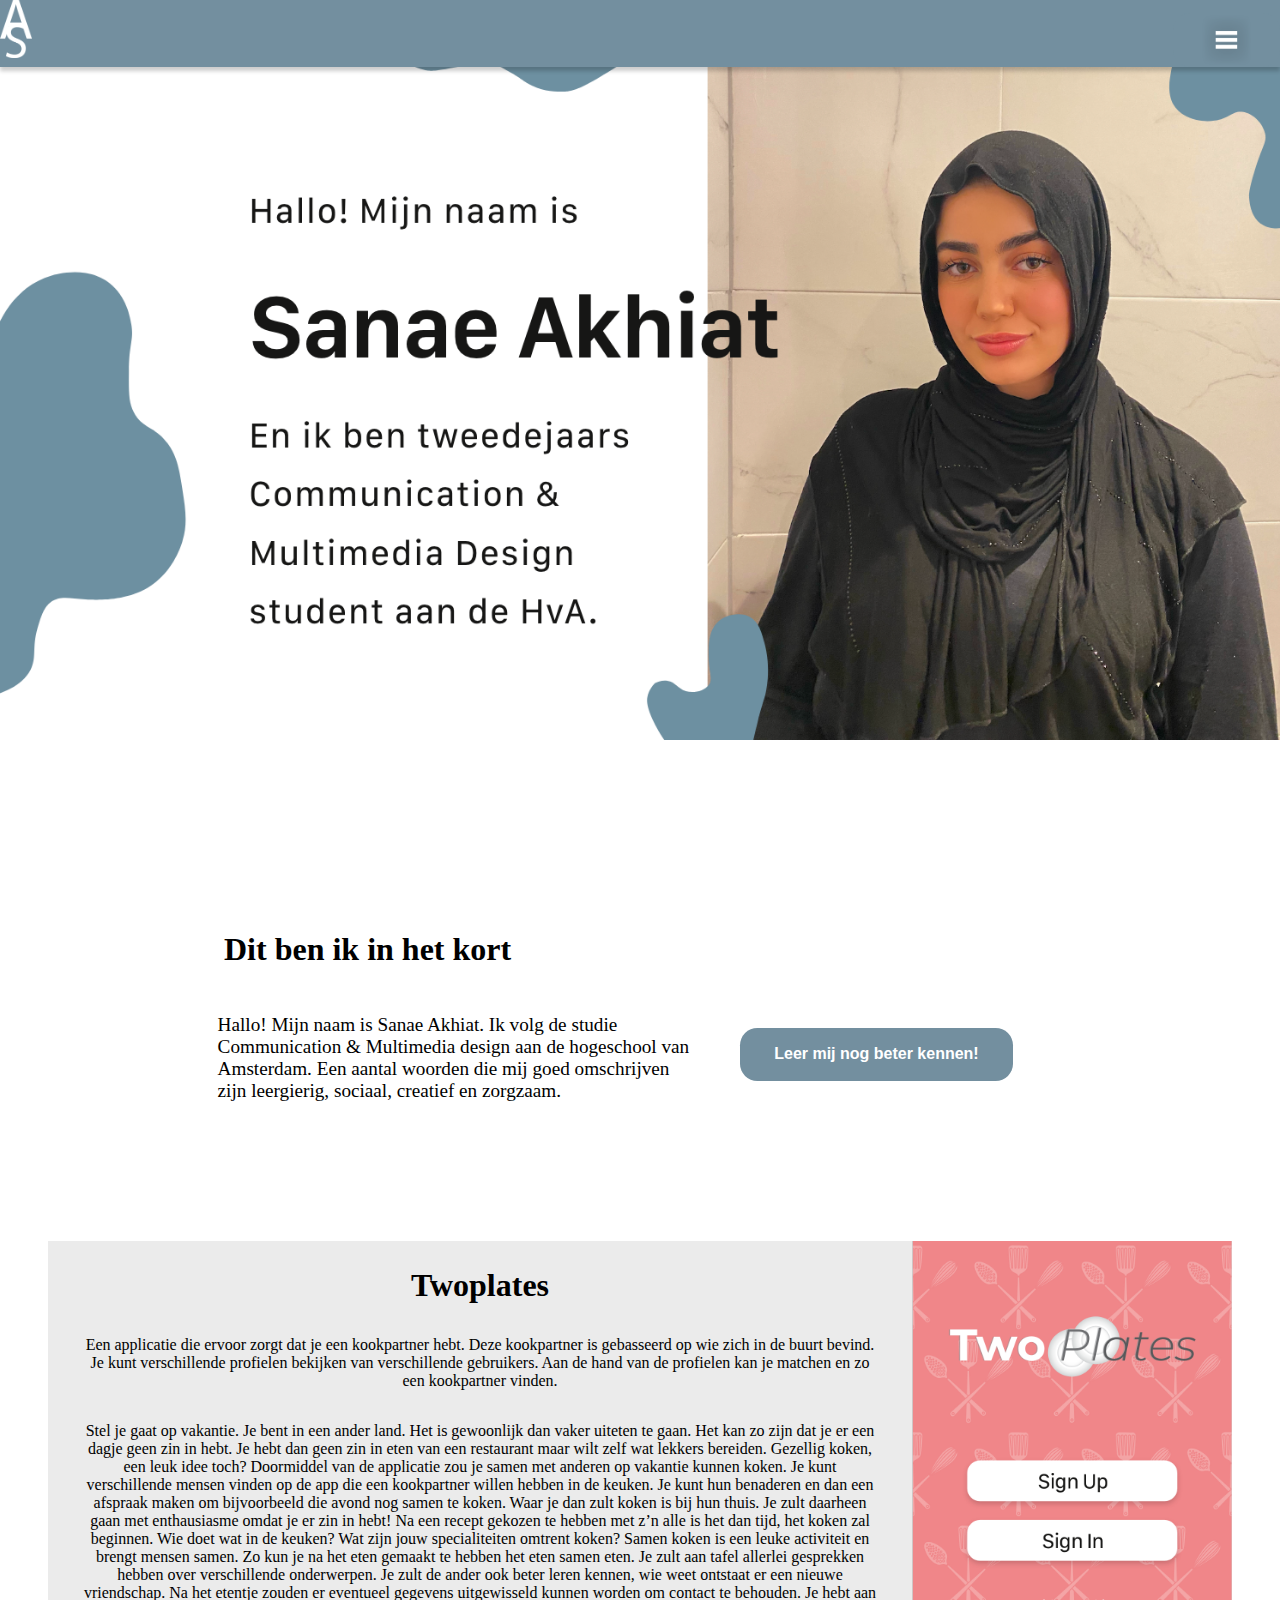
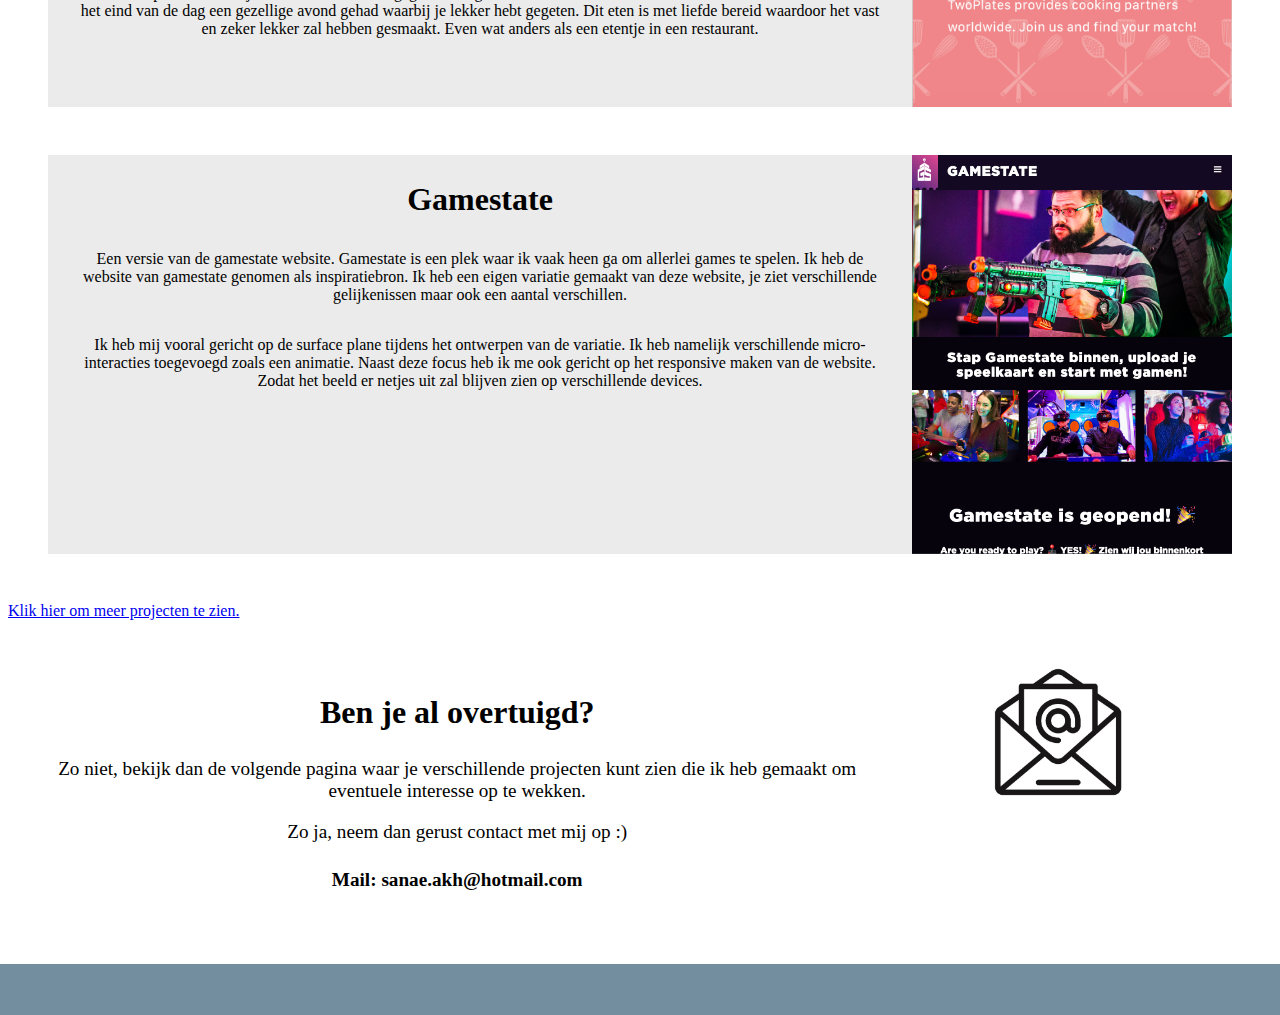
<file: index.html>
<!doctype html>
<html lang="nl">

<head>
	<meta charset="UTF-8">
	<meta name="author" content="jouw naam">
	<meta name="viewport" content="width=device-width, initial-scale=1">
	<title>SANAE'S PORTFOLIO</title>
	<link href="styles/style.css" rel="stylesheet"> </head>

<body>
	<header>
		<nav>
	<img src="images/logo.png" alt="logo" /> <button class="menu"><img class='hamburgermenu' src="images/hamburgermenu.png" alt="menu" /></button>
			<ul class='navigatie'>
				<li><a href="index.html">Home</a></li>
				<li><a href="about.html">About</a></li>
				<li><a href="projects.html">Projects</a></li>
			</ul>
		</nav>
		<!--de code voor de navigatie, de navigatie is verwerkt in een hamburgermenu-->
	</header>
	<main>
		<section class="background"> <img src="images/banner.png" alt="background"> </section>
		<!--de code voor de afbeelding die onder de navigatie te zien is. Deze heeft een aparte klasse omdat deze afbeelding op beode paginas te zien is en daarbiij om een andere manier geschaald is als andere afbeeldingen waardoor deze een aparte klasse heeft.-->
		
		<section class="previewik">
			<h2>Dit ben ik in het kort</h2>
			<p>Hallo! Mijn naam is Sanae Akhiat. Ik volg de studie Communication & Multimedia design aan de hogeschool van Amsterdam. Een aantal woorden die mij goed omschrijven zijn leergierig, sociaal, creatief en zorgzaam.</p>
			<button><a href="about.html">Leer mij nog beter kennen!</a></button>
		</section>

		<section class="opening">
			<div>
				<h2>Twoplates</h2>
				<p>Een applicatie die ervoor zorgt dat je een kookpartner hebt. Deze kookpartner is gebasseerd op wie zich in de buurt bevind. Je kunt verschillende profielen bekijken van verschillende gebruikers. Aan de hand van de profielen kan je matchen en zo een kookpartner vinden.</p>
				<p>Stel je gaat op vakantie. Je bent in een ander land. Het is gewoonlijk dan vaker uiteten te gaan. Het kan zo zijn dat je er een dagje geen zin in hebt. Je hebt dan geen zin in eten van een restaurant maar wilt zelf wat lekkers bereiden. Gezellig koken, een leuk idee toch?
					Doormiddel van de applicatie zou je samen met anderen op vakantie kunnen koken. Je kunt verschillende mensen vinden op de app die een kookpartner willen hebben in de keuken. Je kunt hun benaderen en dan een afspraak maken om bijvoorbeeld die avond nog samen te koken.
					Waar je dan zult koken is bij hun thuis. Je zult daarheen gaan met enthausiasme omdat je er zin in hebt!
					Na een recept gekozen te hebben met z’n alle is het dan tijd, het koken zal beginnen. Wie doet wat in de keuken? Wat zijn jouw specialiteiten omtrent koken?
					Samen koken is een leuke activiteit en brengt mensen samen. Zo kun je na het eten gemaakt te hebben het eten samen eten. Je zult aan tafel allerlei gesprekken hebben over verschillende onderwerpen. Je zult de ander ook beter leren kennen, wie weet ontstaat er een nieuwe vriendschap.
					Na het etentje zouden er eventueel gegevens uitgewisseld kunnen worden om contact te behouden.
					Je hebt aan het eind van de dag een gezellige avond gehad waarbij je lekker hebt gegeten. Dit eten is met liefde bereid waardoor het vast en zeker lekker zal hebben gesmaakt. Even wat anders als een etentje in een restaurant.</p>
			</div>
			<!--deze elemnten staan in een aparte div omdat de regelgroote en positionering anders andere regels zou opvolgen. daarom heb ik deze elemnten in een aparte div vermeld zodat het stylen zou lukken-->
			<img src="images/twoplates.png" alt="twoplates"> </section>

				<section class="opening">
			<div>
				<h2>Gamestate</h2>
				<p>Een versie van de gamestate website. Gamestate is een plek waar ik vaak heen ga om allerlei games te spelen. Ik heb de website van gamestate genomen als inspiratiebron. Ik heb een eigen variatie gemaakt van deze website, je ziet verschillende gelijkenissen maar ook een aantal verschillen.</p>
				<p>Ik heb mij vooral gericht op de surface plane tijdens het ontwerpen van de variatie. Ik heb namelijk verschillende micro-interacties toegevoegd zoals een animatie. Naast deze focus heb ik me ook gericht op het responsive maken van de website. Zodat het beeld er netjes uit zal blijven zien op verschillende devices.</p>
			</div>
			<img src="images/gamestate.png" alt="gamestate"> </section>

			<a href="projects.html">Klik hier om meer projecten te zien.</a>

		<section class="gsthuis">
			<div>
				<h2>Ben je al overtuigd?</h2>
				<p>Zo niet, bekijk dan de volgende pagina waar je verschillende projecten kunt zien die ik heb gemaakt om eventuele interesse op te wekken.</p>
				<p>Zo ja, neem dan gerust contact met mij op :)</p>
				<h4>Mail: sanae.akh@hotmail.com</h4>
			</div>
			<!--deze elemnten staan in een aparte div omdat de regelgroote en positionering anders andere regels zou opvolgen. daarom heb ik deze elemnten in een aparte div vermeld zodat het stylen zou lukken-->
			<div class="rotate">
				<div><img src="images/mail.png" alt="mail"></div>
			</div>
			<!--deze code zorgt voor een animatie. de animatie is het roteren van de afbeelding door er overheen te hoveren-->
		</section>
	</main>
	<footer>
	</footer>
	<script src="scripts/script.js"></script>
</body>

</html>
</file>
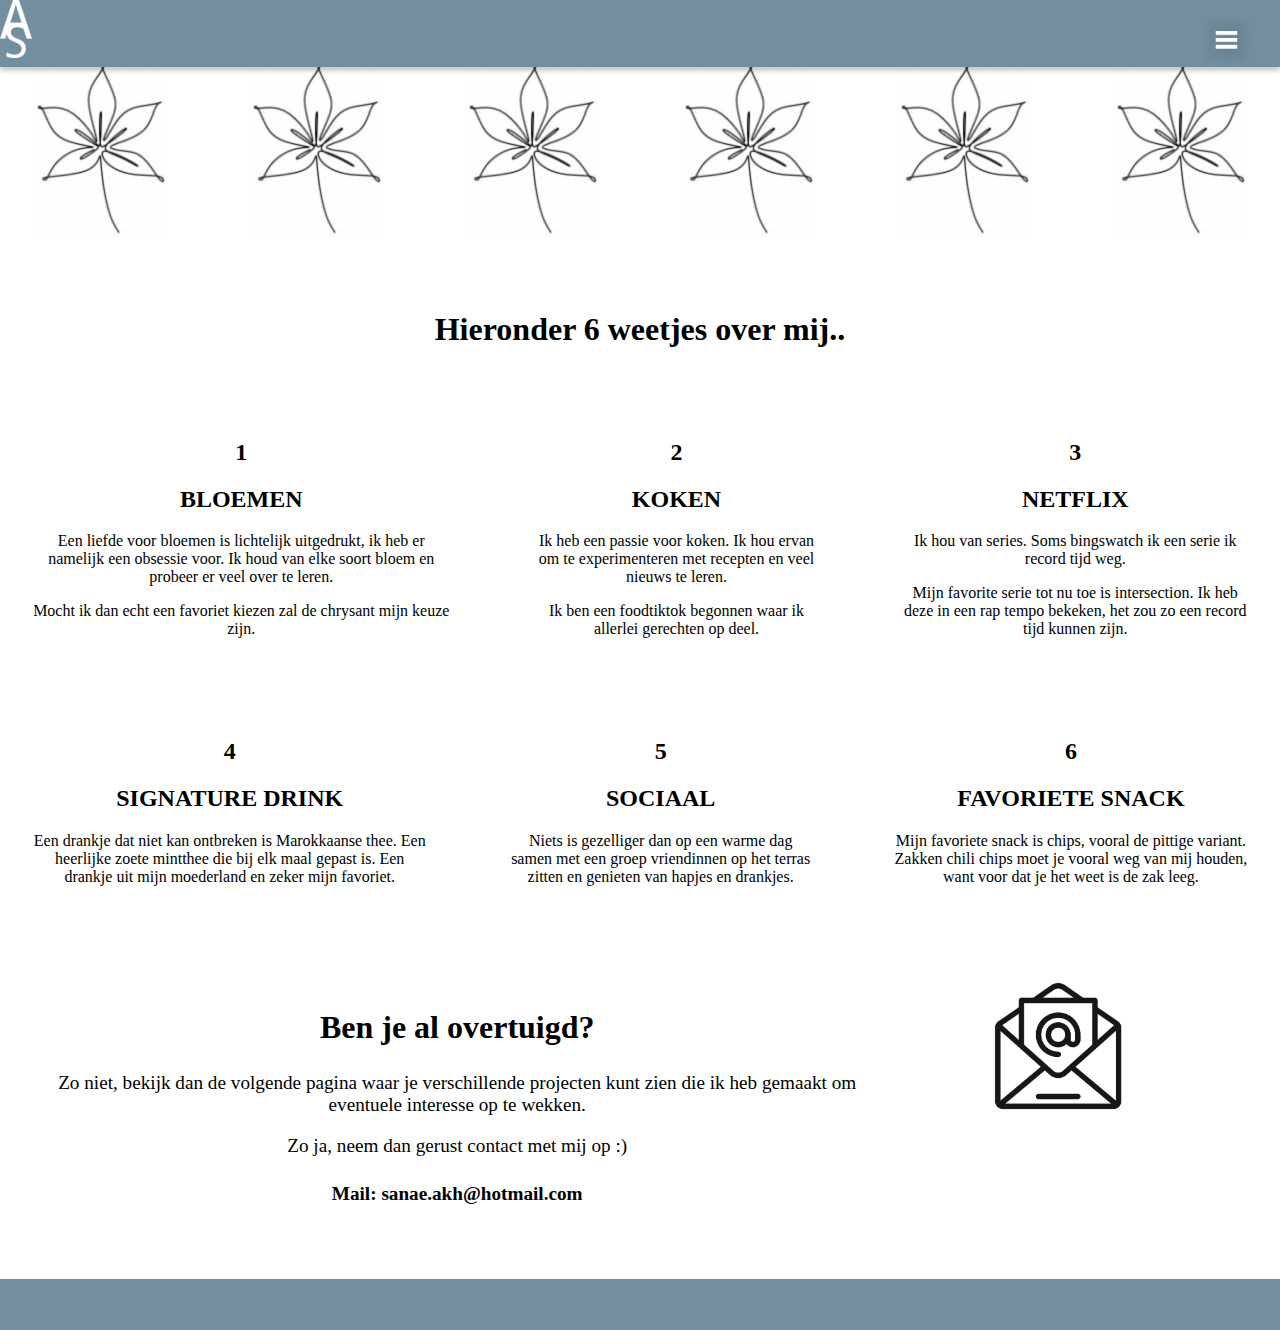
<file: about.html>
<!doctype html>
<html lang="nl">

<head>
	<meta charset="UTF-8">
	<meta name="author" content="jouw naam">
	<meta name="viewport" content="width=device-width, initial-scale=1">
	<title>SANAE'S PORTFOLIO</title>
	<link href="styles/style.css" rel="stylesheet"> </head>

<body>
	<header>
		<nav>
			<img src="images/logo.png" alt="logo" /> <button class="menu"><img class='hamburgermenu' src="images/hamburgermenu.png" alt="menu" /></button>
					<ul class='navigatie'>
						<li><a href="index.html">Home</a></li>
						<li><a href="about.html">About</a></li>
						<li><a href="projects.html">Projects</a></li>
					</ul>
				</nav>
		<!--de code voor de navigatie, de navigatie is verwerkt in een hamburgermenu-->
	</header>
	<main>
		
<section class="grid">
	<section class="rabbids"> <img src="images/bloemline.png" alt="rabbids">
	</section>
	<section class="arcade"> <img src="images/bloemline.png" alt="dancearcade">
	</section>
	<section class="mario"> <img src="images/bloemline.png" alt="mariokart">
	</section>
	<section class="mario"> <img src="images/bloemline.png" alt="mariokart">
	</section>
	<section class="mario"> <img src="images/bloemline.png" alt="mariokart">
	</section>
	<section class="mario"> <img src="images/bloemline.png" alt="mariokart">
	</section>
</section>		
<h1>Hieronder 6 weetjes over mij..</h1>
		<section class="grid">
			<section class="rabbids"> 
				<h2>1</h2>
				<h2>BLOEMEN</h2>
				<p>Een liefde voor bloemen is lichtelijk uitgedrukt, ik heb er namelijk een obsessie voor. Ik houd van elke soort bloem en probeer er veel over te leren.</p>
				<p>Mocht ik dan echt een favoriet kiezen zal de chrysant mijn keuze zijn.</p>
			</section>
			<section class="arcade"> 
				<h2>2</h2>
				<h2>KOKEN</h2>
				<p>Ik heb een passie voor koken. Ik hou ervan om te experimenteren met recepten en veel nieuws te leren.</p>
				<p>Ik ben een foodtiktok begonnen waar ik allerlei gerechten op deel.</p>
			</section>
			<section class="mario"> 
				<h2>3</h2>
				<h2>NETFLIX</h2>
				<p>Ik hou van series. Soms bingswatch ik een serie ik record tijd weg.</p>
				<p>Mijn favorite serie tot nu toe is intersection. Ik heb deze in een rap tempo bekeken, het zou zo een record tijd kunnen zijn.</p>			
			</section>
		</section> 
		<section class="grid">
			<section class="rabbids">
				<h2>4</h2>
				<h2>SIGNATURE DRINK</h2>
				<p>Een drankje dat niet kan ontbreken is Marokkaanse thee. Een heerlijke zoete mintthee die bij elk maal gepast is. Een drankje uit mijn moederland en zeker mijn favoriet.</p>
			</section>
			<section class="arcade"> 
				<h2>5</h2>
				<h2>SOCIAAL</h2>
				<p>Niets is gezelliger dan op een warme dag samen met een groep vriendinnen op het terras zitten en genieten van hapjes en drankjes.</p>
			</section>
			<section class="mario">
				<h2>6</h2>
				<h2>FAVORIETE SNACK</h2>
				<p>Mijn favoriete snack is chips, vooral de pittige variant. Zakken chili chips moet je vooral weg van mij houden, want voor dat je het weet is de zak leeg.</p>
			</section>
		</section>
		<section class="gsthuis">
			<div>
				<h2>Ben je al overtuigd?</h2>
				<p>Zo niet, bekijk dan de volgende pagina waar je verschillende projecten kunt zien die ik heb gemaakt om eventuele interesse op te wekken.</p>
				<p>Zo ja, neem dan gerust contact met mij op :)</p>
				<h4>Mail: sanae.akh@hotmail.com</h4>
			</div>
			<!--deze elemnten staan in een aparte div omdat de regelgroote en positionering anders andere regels zou opvolgen. daarom heb ik deze elemnten in een aparte div vermeld zodat het stylen zou lukken-->
			<div class="rotate">
				<div><img src="images/mail.png" alt="mail"></div>
			</div>
			<!--deze code zorgt voor een animatie. de animatie is het roteren van de afbeelding door er overheen te hoveren-->
		</section>
	</main>
	<footer>
	</footer>
	<script src="scripts/script.js"></script>
</body>

</html>
</file>
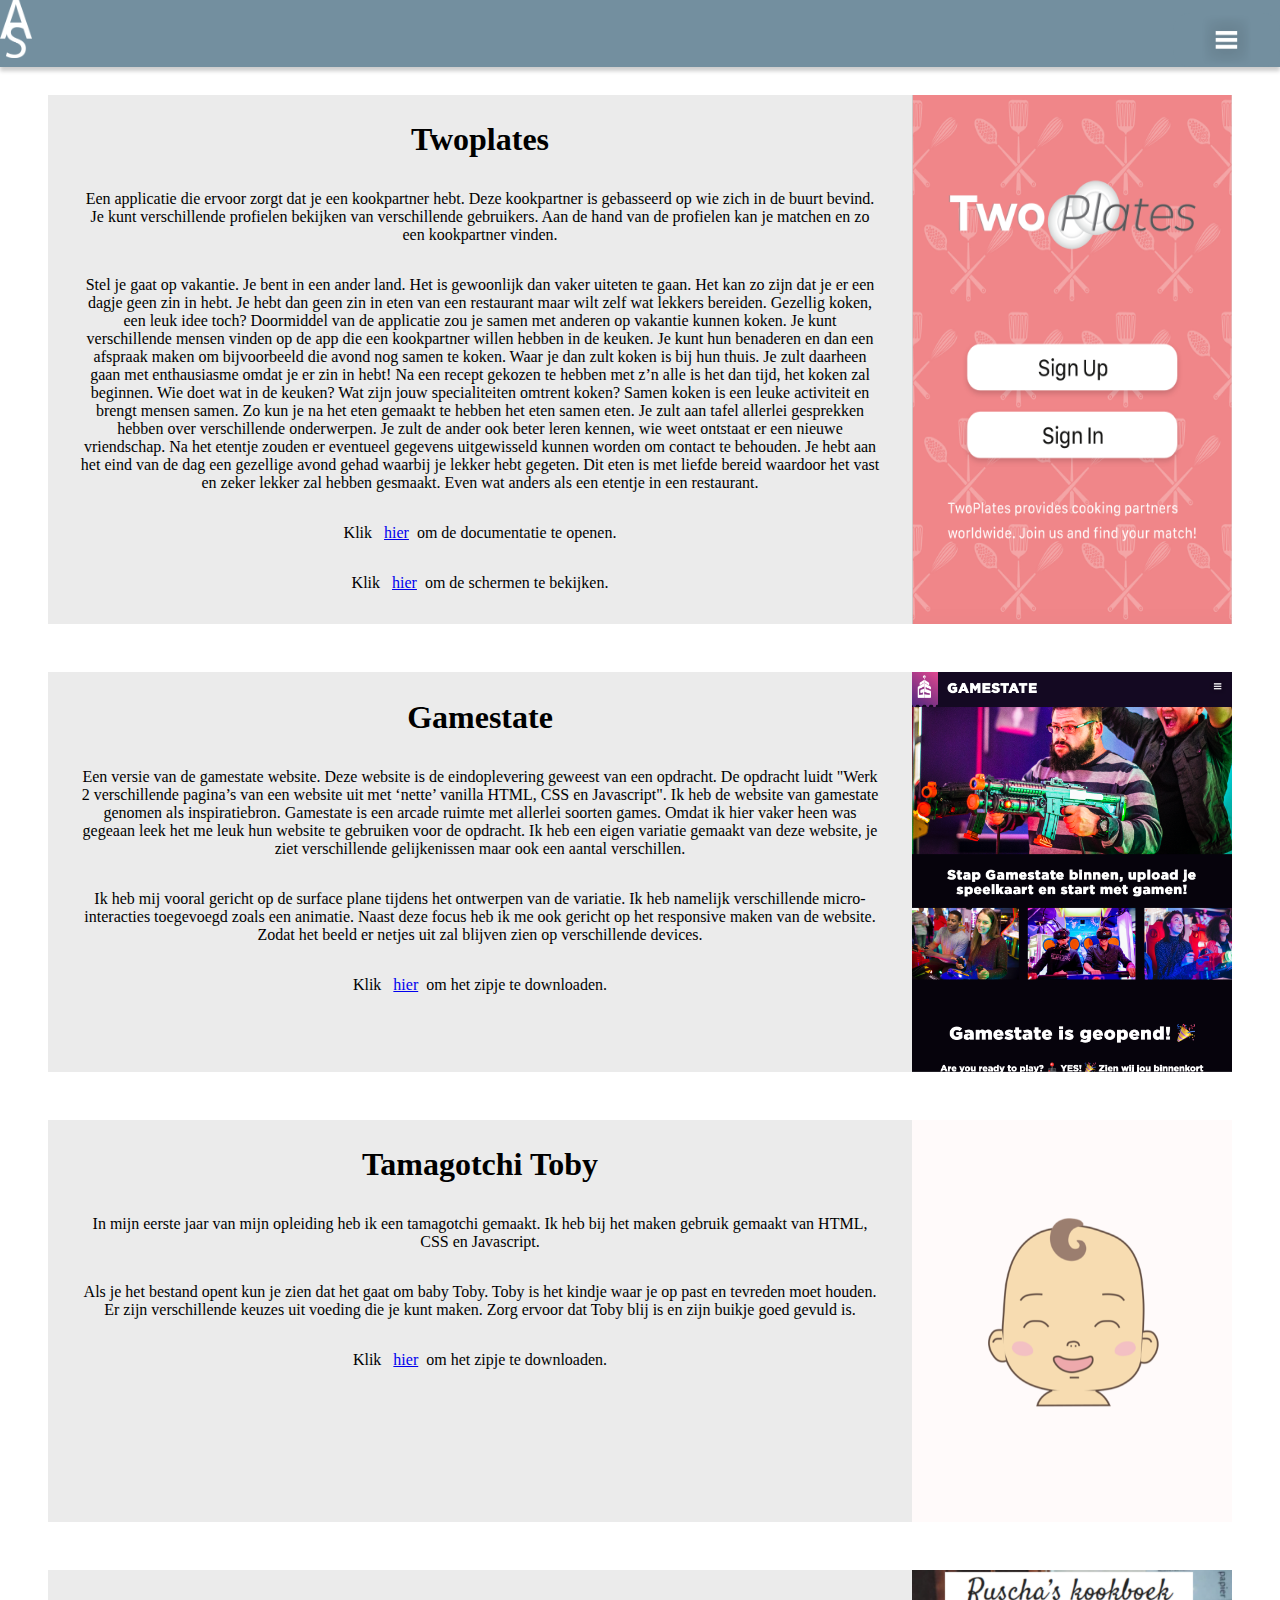
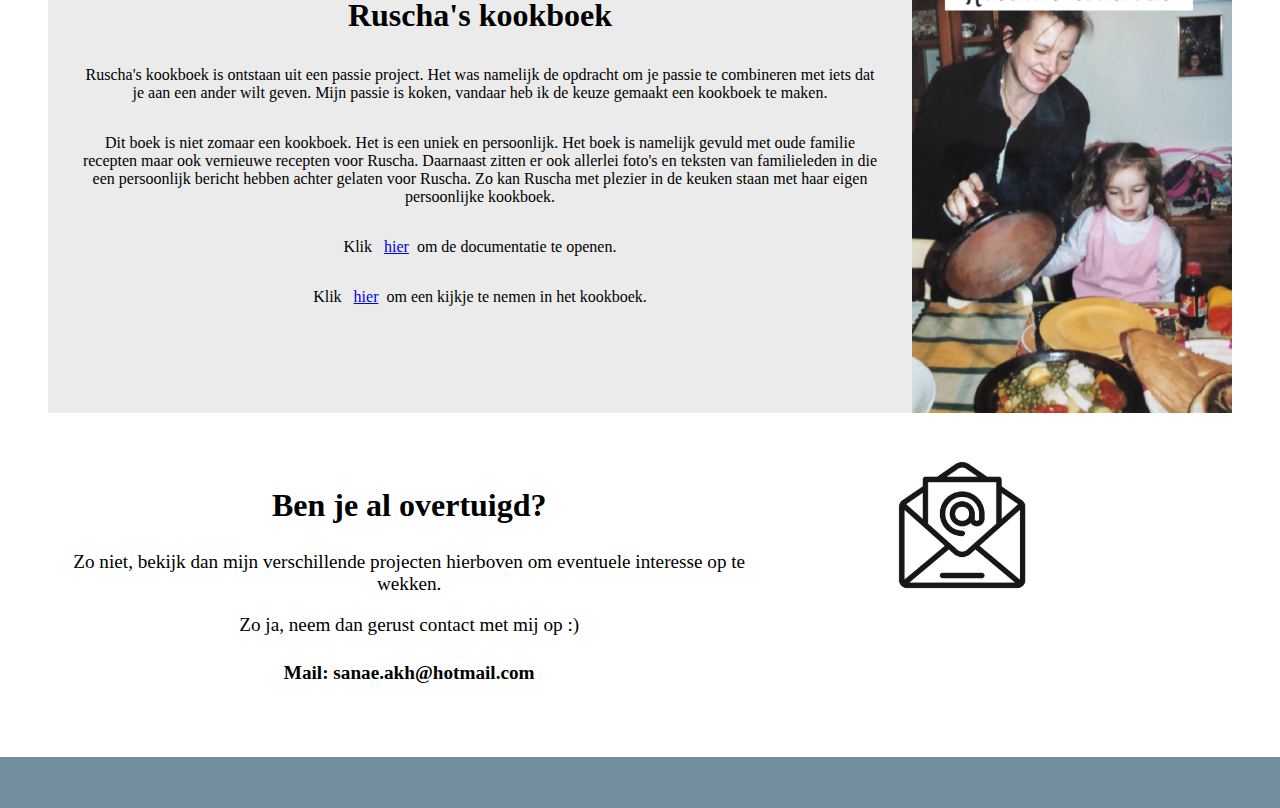
<file: projects.html>
<!doctype html>
<html lang="nl">

<head>
	<meta charset="UTF-8">
	<meta name="author" content="jouw naam">
	<meta name="viewport" content="width=device-width, initial-scale=1">
	<title>SANAE'S PORTFOLIO</title>
	<link href="styles/style.css" rel="stylesheet"> </head>

<body>
	<header>
		<nav>
			<img src="images/logo.png" alt="logo" /> <button class="menu"><img class='hamburgermenu' src="images/hamburgermenu.png" alt="menu" /></button>
					<ul class='navigatie'>
						<li><a href="index.html">Home</a></li>
						<li><a href="about.html">About</a></li>
						<li><a href="projects.html">Projects</a></li>
					</ul>
				</nav>
		<!--de code voor de navigatie, de navigatie is verwerkt in een hamburgermenu-->
	</header>
	<main>		
		<h2>!</h2>
		
			<section class="opening">
				<div>
					<h2>Twoplates</h2>
					<p>Een applicatie die ervoor zorgt dat je een kookpartner hebt. Deze kookpartner is gebasseerd op wie zich in de buurt bevind. Je kunt verschillende profielen bekijken van verschillende gebruikers. Aan de hand van de profielen kan je matchen en zo een kookpartner vinden.</p>
					<p>Stel je gaat op vakantie. Je bent in een ander land. Het is gewoonlijk dan vaker uiteten te gaan. Het kan zo zijn dat je er een dagje geen zin in hebt. Je hebt dan geen zin in eten van een restaurant maar wilt zelf wat lekkers bereiden. Gezellig koken, een leuk idee toch?
						Doormiddel van de applicatie zou je samen met anderen op vakantie kunnen koken. Je kunt verschillende mensen vinden op de app die een kookpartner willen hebben in de keuken. Je kunt hun benaderen en dan een afspraak maken om bijvoorbeeld die avond nog samen te koken.
						Waar je dan zult koken is bij hun thuis. Je zult daarheen gaan met enthausiasme omdat je er zin in hebt!
						Na een recept gekozen te hebben met z’n alle is het dan tijd, het koken zal beginnen. Wie doet wat in de keuken? Wat zijn jouw specialiteiten omtrent koken?
						Samen koken is een leuke activiteit en brengt mensen samen. Zo kun je na het eten gemaakt te hebben het eten samen eten. Je zult aan tafel allerlei gesprekken hebben over verschillende onderwerpen. Je zult de ander ook beter leren kennen, wie weet ontstaat er een nieuwe vriendschap.
						Na het etentje zouden er eventueel gegevens uitgewisseld kunnen worden om contact te behouden.
						Je hebt aan het eind van de dag een gezellige avond gehad waarbij je lekker hebt gegeten. Dit eten is met liefde bereid waardoor het vast en zeker lekker zal hebben gesmaakt. Even wat anders als een etentje in een restaurant.</p>	
						<p>Klik <a href="documents/twoplates.sanae.akhiat.pdf">hier</a>om de documentatie te openen.</p>
						<p>Klik <a href="documents/screens.pdf">hier</a>om de schermen te bekijken.</p></div>
				</div>
				<!--deze elemnten staan in een aparte div omdat de regelgroote en positionering anders andere regels zou opvolgen. daarom heb ik deze elemnten in een aparte div vermeld zodat het stylen zou lukken-->
				<img src="images/twoplates.png" alt="twoplates"> </section>
				<section class="opening">
					<div>
						<h2>Gamestate</h2>
						<p>Een versie van de gamestate website. Deze website is de eindoplevering geweest van een opdracht. De opdracht luidt "Werk 2 verschillende pagina’s van een website uit met ‘nette’ vanilla HTML, CSS en Javascript". Ik heb de website van gamestate genomen als inspiratiebron. Gamestate is een arcade ruimte met allerlei soorten games. Omdat ik hier vaker heen was gegeaan leek het me leuk hun website te gebruiken voor de opdracht. Ik heb een eigen variatie gemaakt van deze website, je ziet verschillende gelijkenissen maar ook een aantal verschillen.</p>
						<p>Ik heb mij vooral gericht op de surface plane tijdens het ontwerpen van de variatie. Ik heb namelijk verschillende micro-interacties toegevoegd zoals een animatie. Naast deze focus heb ik me ook gericht op het responsive maken van de website. Zodat het beeld er netjes uit zal blijven zien op verschillende devices.</p>
						<p>Klik <a href="documents/gamestate.zip">hier</a>om het zipje te downloaden.</p>
					</div>
					<img src="images/gamestate.png" alt="gamestate"> </section>
		<section class="opening">
			<div>
				<h2>Tamagotchi Toby</h2>
				<p>In mijn eerste jaar van mijn opleiding heb ik een tamagotchi gemaakt. Ik heb bij het maken gebruik gemaakt van HTML, CSS en Javascript.  </p>
				<p>Als je het bestand opent kun je zien dat het gaat om baby Toby. Toby is het kindje waar je op past en tevreden moet houden. Er zijn verschillende keuzes uit voeding die je kunt maken. Zorg ervoor dat Toby blij is en zijn buikje goed gevuld is.</p>
				<p>Klik <a href="documents/Toby.zip">hier</a>om het zipje te downloaden.</p>
			</div>
			<img src="images/tamagotchi.png" alt="gamestate"> </section>

			<section class="opening">
				<div>
					<h2>Ruscha's kookboek</h2>
					<p>Ruscha's kookboek is ontstaan uit een passie project. Het was namelijk de opdracht om je passie te combineren met iets dat je aan een ander wilt geven. Mijn passie is koken, vandaar heb ik de keuze gemaakt een kookboek te maken.	</p>
					<p>Dit boek is niet zomaar een kookboek. Het is een uniek en persoonlijk. Het boek is namelijk gevuld met oude familie recepten maar ook vernieuwe recepten voor Ruscha. Daarnaast zitten er ook allerlei foto's en teksten van familieleden in die een persoonlijk bericht hebben achter gelaten voor Ruscha. Zo kan Ruscha met plezier in de keuken staan met haar eigen persoonlijke kookboek. </p>
					<p>Klik <a href="documents/kookboekdoc.pdf">hier</a>om de documentatie te openen.</p>
					<p>Klik <a href="documents/kookboekblz.pdf">hier</a>om een kijkje te nemen in het kookboek.</p>
				</div>
				<img src="images/kookboek.png" alt="gamestate"> </section>
		
			

				<section class="gsthuis">
					<div>
						<h2>Ben je al overtuigd?</h2>
						<p>Zo niet, bekijk dan mijn verschillende projecten hierboven om eventuele interesse op te wekken.</p>
						<p>Zo ja, neem dan gerust contact met mij op :)</p>
						<h4>Mail: sanae.akh@hotmail.com</h4>
					</div>
					<!--deze elemnten staan in een aparte div omdat de regelgroote en positionering anders andere regels zou opvolgen. daarom heb ik deze elemnten in een aparte div vermeld zodat het stylen zou lukken-->
					<div class="rotate">
						<div><img src="images/mail.png" alt="mail"></div>
					</div>
					<!--deze code zorgt voor een animatie. de animatie is het roteren van de afbeelding door er overheen te hoveren-->
				</section>
				
	</main>
	<footer>
	</footer>
	<script src="scripts/script.js"></script>
</body>

</html>
</file>
<file: styles/style.css>
CSS Document
*, *::after, *::before {
	box-sizing: border-box;
}

:root{
	--background:##d3e0db52;
	--maincolor: #738f9f;
	--text1:white;
	--text2:black;
}

body {
	background-color: var(--background);
	color: var(--text2);
	margin: 0;
	font-weight: 500;
	font-style: normal;
}

img {
	max-width: 100%;
	height: auto;
  /*algemene styling voor de afbeeldingen, de gehele breedte waarbij de hoogte automatisch meegroeit*/;
}

ul {
	list-style-type: none;
	margin: 0;
	padding: 0;
  /*algemene styling voor de unoderd lijsten*/;
}

header {
	background-color: var(--maincolor);
	position: fixed;
	left: 0;
	right: 0;
	top: 0;
	z-index: 2;
	box-shadow: 0 4px 4px 0 rgba(0,0,0,.2);
/*styling voor de navigatie, door position fixed zal de gehele balk oop het boven gedeelte van de website te zien zijn, ook bij scrollen*/;
}

nav {
	display: flex;
	justify-content: space-between;
}

nav img {
	order: -1;
	width: 2em;
	height: 100%;
	z-index: 1;
}

nav ul {
	background-color: var(--maincolor);
	position: fixed;
	transform: translateX(100%);
	transition: 1s;
	right: 0;
	bottom: 0;
	top: 0;
	left: 0;
	padding: 3em;
	list-style-type: none;
	font-size: 1.5em;
	text-align: center;
	display: flex;
	flex-direction: column;
	justify-content: space-evenly;
	z-index: 0;
}

nav a {
	color: var(--text1);
	text-decoration: none;
}

.uitklappen {
	transform: translateX(0);
}

.menu{
	background-color: var(--maincolor);
	margin-top: 1em;
	margin-bottom: 0;
	margin-right: 0;
}

.menu img{
	order: -1;
	width: 4em;
	height: 100%;
	z-index: 1;
}

.previewik{
	margin: 10em;
	display: flex;
	flex-direction: column;
}

.previewik p{
	text-align: left;
	max-width: 50%;
	font-size: larger;
	margin-left: 3em;

}

.previewik h2{
	text-align: left;
	font-size: 2em;
	margin-left: 2em;

}

.previewik button{
	margin-top: -7em;
	margin-right: 8em;
}

h1 {
	top: 0;
	margin: .5em;
	padding: .7em;
	color: var(--text2);
	z-index: 1;
	text-align: center;
}

p {
	text-align: center;

}

h2 {
	text-align: center;
}

h3 {
	text-align: center;
}

h4 {
	text-align: center;
	font-size: larger;
}

a{
	text-align: center;
margin: .5em;
}

.background img {
	width: 100%;
	max-width: 100vw;
	object-fit: cover;
margin-top: 3.7em;}

.slide {
	max-height: 30em;
	display: flex;
	overflow-x: auto;
}

.slide img {
	flex: 1;
	min-width: 12em;
	height: auto;
	text-align: center;
	margin-right: 1em;
/*styling voor de slidebar op de homepagina, op desktop formaat zie je de afbeeldingen naast elkaar en op een mobilde device kan je horizontaal door de afbeeldingen heen scrollen*/;
}

.opening {
	display: flex;
	margin: 3em;
	flex-direction: column;
	background-color: rgb(235, 235, 235);
}

.opening p {
	font-size: 1em;
	margin: 2em;
}

.opening h2 {
	font-size: 2em;
}

.opening h3 {
	font-size: 1.5em;
}

.opening img {
	max-width: 20em;
}

.gsthuis {
	display: flex;
	margin: 3em;
	flex-direction: column;
}

.gsthuis p {
	font-size: 1.2em;
}

.gsthuis h2 {
	font-size: 2em;
}

.gsthuis h3 {
	font-size: 1.6em;
}

.gsthuis img {
	max-width: 20em;
}

.rotate {
	width: 40%;
}

.rotate img{
	max-width: 8em;
	margin-left: 8em;
}

@keyframes rotate-animation {
	0% {
		transform: rotate(0);
	}

	100% {
		transform: rotate(180deg);
	}
}

div.rotate:hover div {
	animation-name: rotate-animation;
	animation-duration: 1s;
  /*de afbeelding zal in 1seconde roteren doormiddel van een hover*/;
}

.grid {
	display: flex;
	flex-direction: column;
	grid-column-gap: 1em;
}

.rabbids,
.arcade,
.mario {
	padding: 2em;

}


.vip {
	width: 100%;
	margin-top: 1em;
	margin-bottom: 2em;
}

button {
    height: 4em;
    padding: 0 2em;
    background-color: var(--maincolor);
    border: none;
    border-radius: 1.3em;
    display: block;
    margin-left: auto;
/*styling van de inschrijf button*/;
}

button a {
	color: var(--text1);
	text-decoration: none;
	font-weight: bold;
	font-size: larger;
}

footer {
	background-color: var(--maincolor);
	padding: 2%;
}

@media (min-width: 750px) {
	.grid {
		flex-direction: row;
	}

	.opening {
		flex-direction: row;
	}

	.gsthuis {
		flex-direction: row;
  /*styling mediaquery*/;
	}
}
</file>
